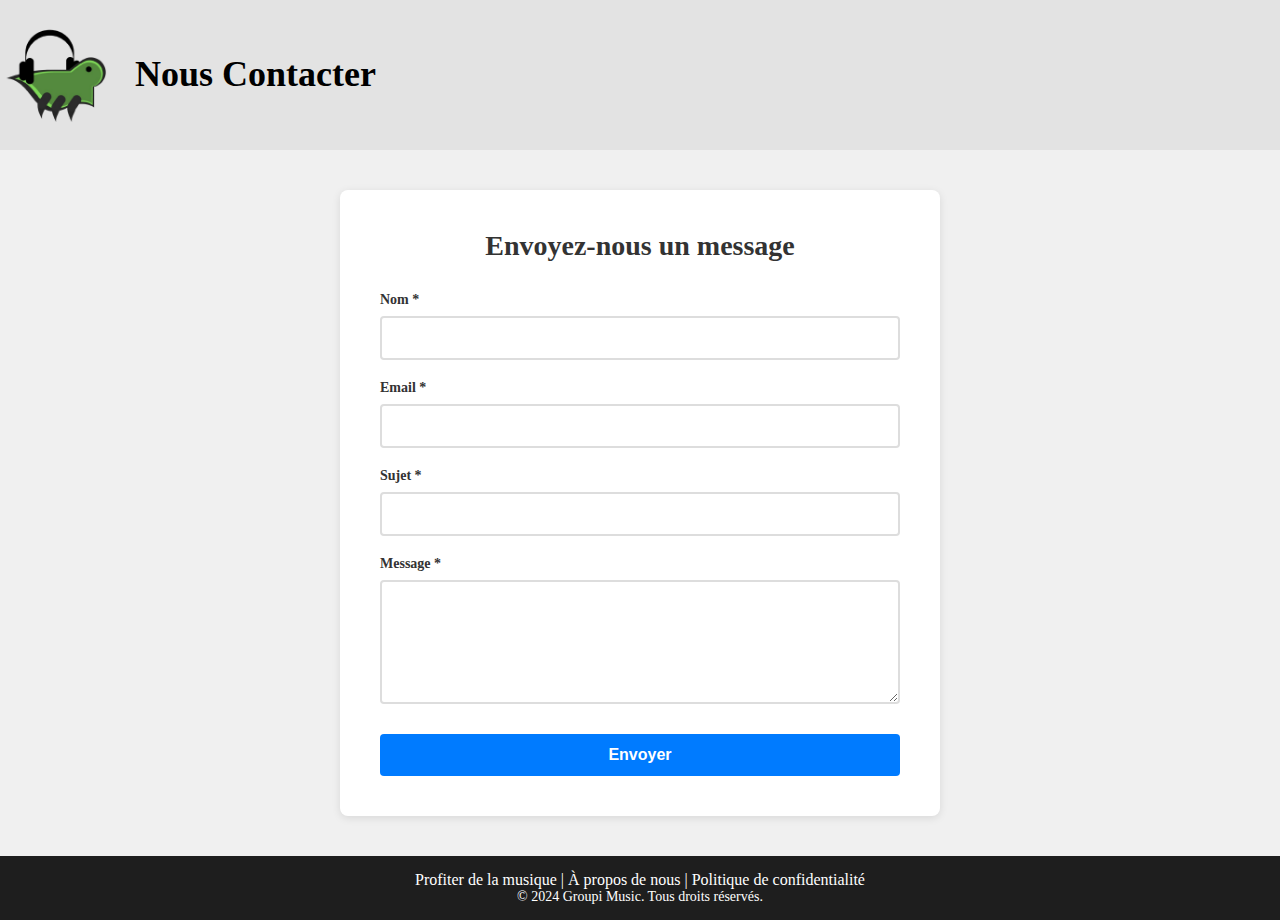
<file: assets/contact.html>
<!DOCTYPE html>
<html lang="fr">
<head>
    <meta charset="UTF-8">
    <meta name="viewport" content="width=device-width, initial-scale=1.0">
    <title>Nous Contacter - Groupi Music</title>
    <link rel="stylesheet" href="/statics/contact-style.css">
    <link rel="shortcut icon" type="image/png" href="/statics/image/logo_min.png"/>
</head>
<body>
    <header>
        <div class="logo-wrap" data-title="Groupi Music">
            <img class="logo" src="/statics/image/logo-v2.png" alt="logo site">
        </div>
        <h1 class="site-title">Nous Contacter</h1>
        <div class="search-placeholder"></div>
    </header>

    <main class="content-background">
        <div class="contact-container">
            <h2>Envoyez-nous un message</h2>
            <form id="contactForm" class="contact-form">
                <div class="form-group">
                    <label for="name">Nom *</label>
                    <input type="text" id="name" name="name" required>
                </div>

                <div class="form-group">
                    <label for="email">Email *</label>
                    <input type="email" id="email" name="email" required>
                </div>

                <div class="form-group">
                    <label for="subject">Sujet *</label>
                    <input type="text" id="subject" name="subject" required>
                </div>

                <div class="form-group">
                    <label for="message">Message *</label>
                    <textarea id="message" name="message" rows="6" required></textarea>
                </div>

                <button type="submit" class="submit-btn">Envoyer</button>
            </form>
            <div id="successMessage" class="success-message"></div>
        </div>
    </main>

    <footer>
    <div class="link">
        <a href="index.html">Profiter de la musique</a> |
        <a href="about_us.html">À propos de nous</a> |
        <a href="privacy.html">Politique de confidentialité</a>
    </div>
    <p>&copy; 2024 Groupi Music. Tous droits réservés.</p>
    </footer>
</body>
</html>
</file>
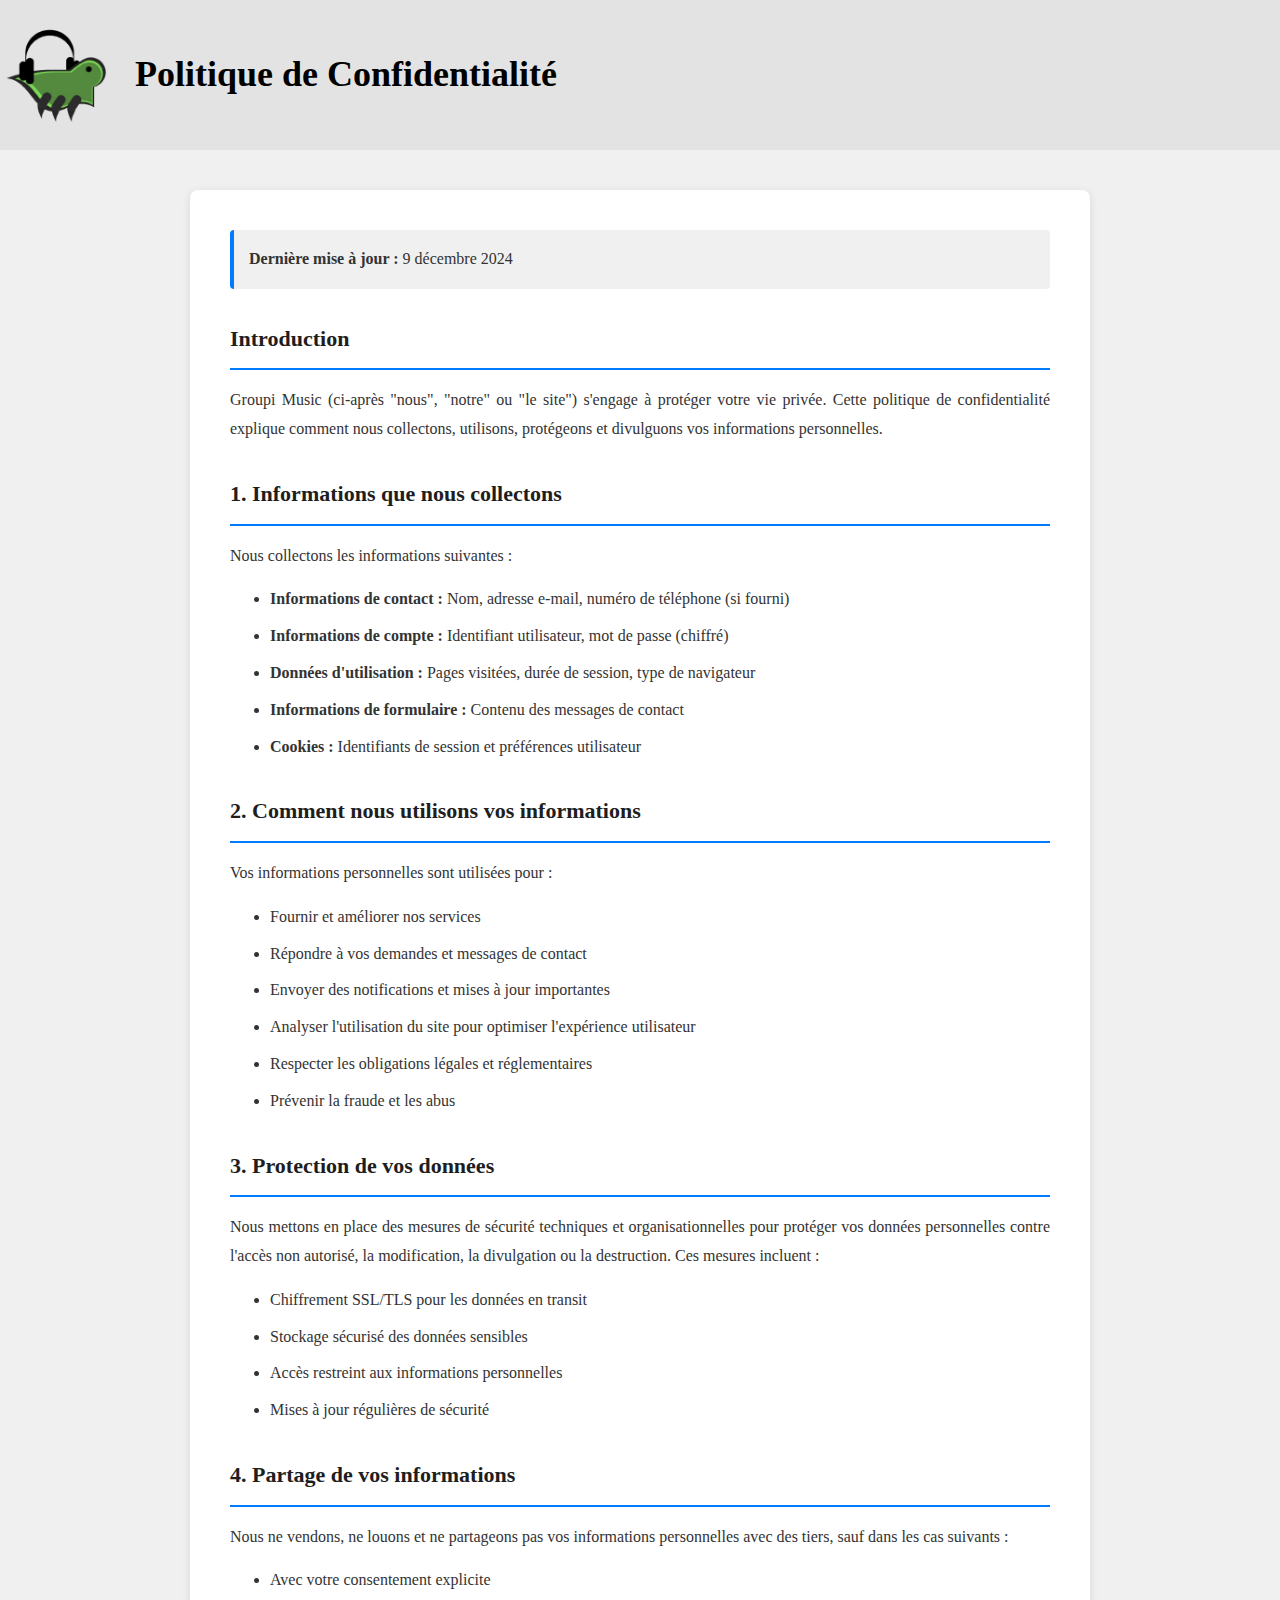
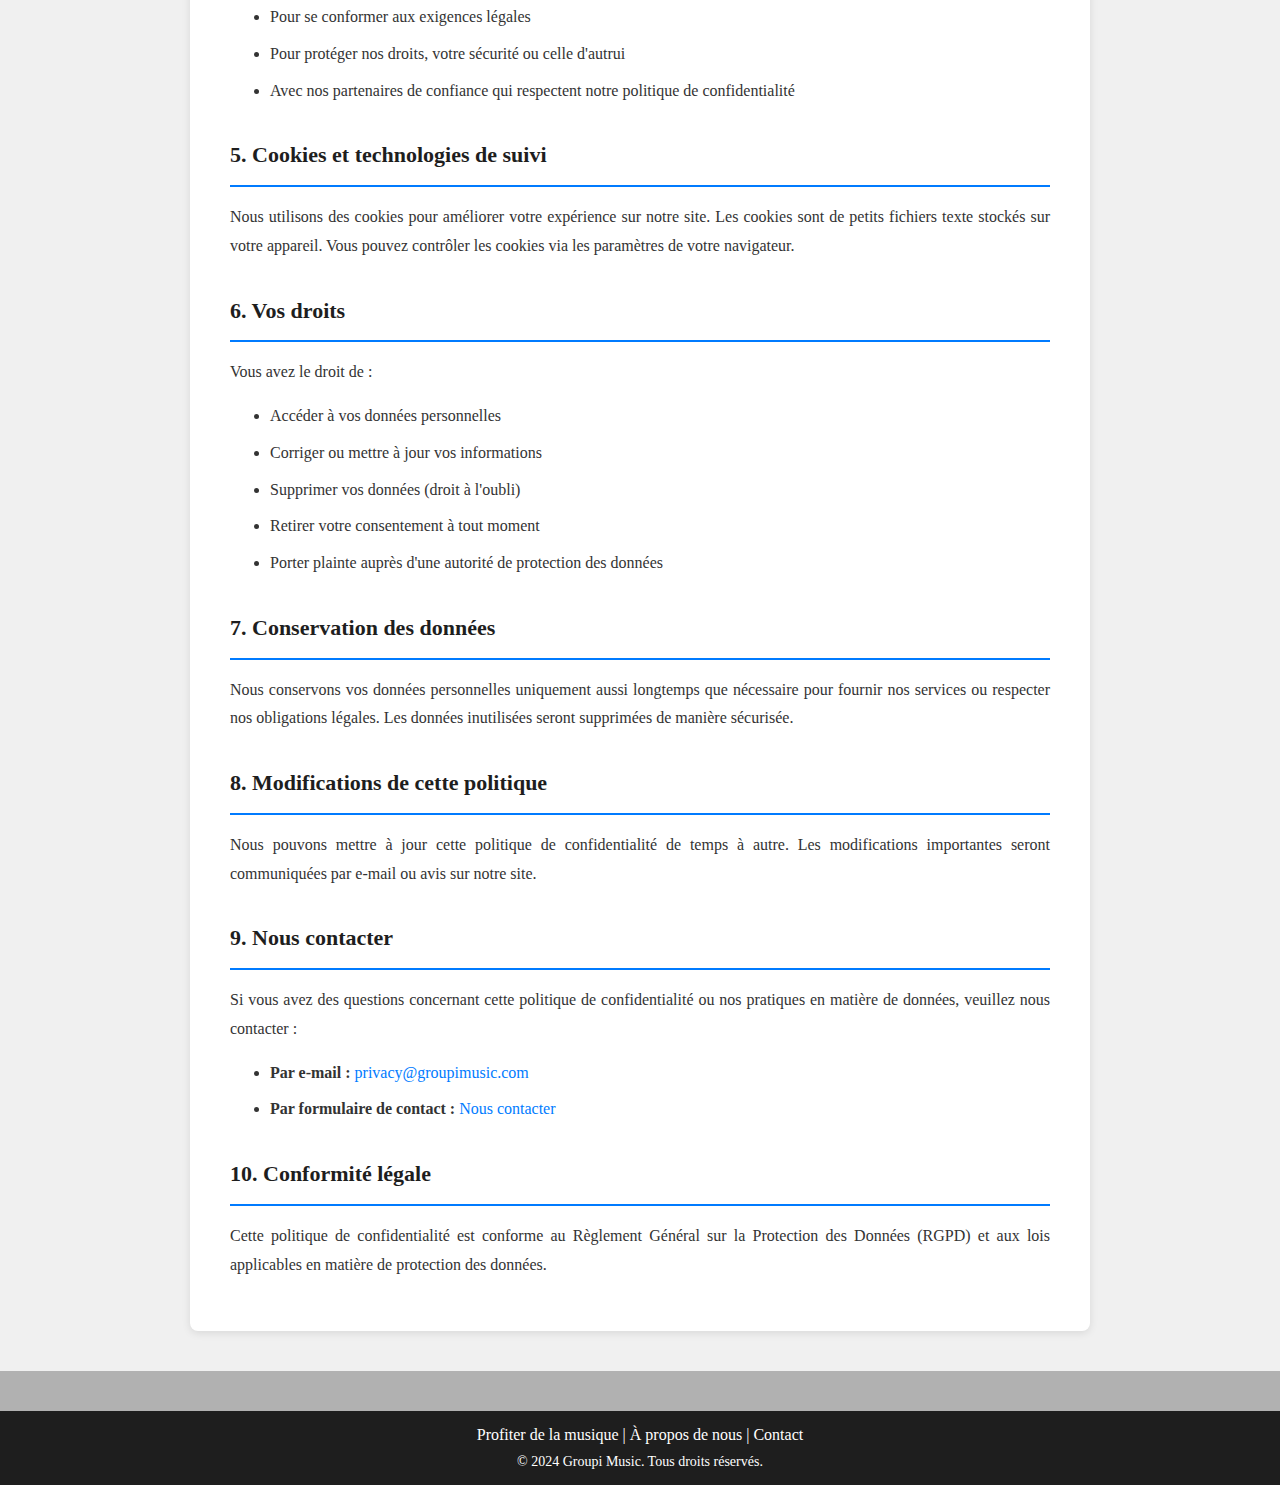
<file: assets/privacy.html>
<!DOCTYPE html>
<html lang="fr">
<head>
    <meta charset="UTF-8">
    <meta name="viewport" content="width=device-width, initial-scale=1.0">
    <title>Politique de Confidentialité - Groupi Music</title>
    <link rel="stylesheet" href="/statics/privacy-style.css">
    <link rel="shortcut icon" type="image/png" href="/statics/image/logo_min.png"/>
</head>
<body>
    <header>
        <div class="logo-wrap" data-title="Groupi Music">
            <img class="logo" src="/statics/image/logo-v2.png" alt="logo site">
        </div>
        <h1 class="site-title">Politique de Confidentialité</h1>
        <div class="search-placeholder"></div>
    </header>

    <main class="content-background">
        <div class="privacy-content">
            <div class="last-update">
                <strong>Dernière mise à jour :</strong> 9 décembre 2024
            </div>

            <h2>Introduction</h2>
            <p>
                Groupi Music (ci-après "nous", "notre" ou "le site") s'engage à protéger votre vie privée. 
                Cette politique de confidentialité explique comment nous collectons, utilisons, protégeons et 
                divulguons vos informations personnelles.
            </p>

            <h2>1. Informations que nous collectons</h2>
            <p>Nous collectons les informations suivantes :</p>
            <ul>
                <li><strong>Informations de contact :</strong> Nom, adresse e-mail, numéro de téléphone (si fourni)</li>
                <li><strong>Informations de compte :</strong> Identifiant utilisateur, mot de passe (chiffré)</li>
                <li><strong>Données d'utilisation :</strong> Pages visitées, durée de session, type de navigateur</li>
                <li><strong>Informations de formulaire :</strong> Contenu des messages de contact</li>
                <li><strong>Cookies :</strong> Identifiants de session et préférences utilisateur</li>
            </ul>

            <h2>2. Comment nous utilisons vos informations</h2>
            <p>Vos informations personnelles sont utilisées pour :</p>
            <ul>
                <li>Fournir et améliorer nos services</li>
                <li>Répondre à vos demandes et messages de contact</li>
                <li>Envoyer des notifications et mises à jour importantes</li>
                <li>Analyser l'utilisation du site pour optimiser l'expérience utilisateur</li>
                <li>Respecter les obligations légales et réglementaires</li>
                <li>Prévenir la fraude et les abus</li>
            </ul>

            <h2>3. Protection de vos données</h2>
            <p>
                Nous mettons en place des mesures de sécurité techniques et organisationnelles pour protéger 
                vos données personnelles contre l'accès non autorisé, la modification, la divulgation ou la destruction.
                Ces mesures incluent :
            </p>
            <ul>
                <li>Chiffrement SSL/TLS pour les données en transit</li>
                <li>Stockage sécurisé des données sensibles</li>
                <li>Accès restreint aux informations personnelles</li>
                <li>Mises à jour régulières de sécurité</li>
            </ul>

            <h2>4. Partage de vos informations</h2>
            <p>
                Nous ne vendons, ne louons et ne partageons pas vos informations personnelles avec des tiers, 
                sauf dans les cas suivants :
            </p>
            <ul>
                <li>Avec votre consentement explicite</li>
                <li>Pour se conformer aux exigences légales</li>
                <li>Pour protéger nos droits, votre sécurité ou celle d'autrui</li>
                <li>Avec nos partenaires de confiance qui respectent notre politique de confidentialité</li>
            </ul>

            <h2>5. Cookies et technologies de suivi</h2>
            <p>
                Nous utilisons des cookies pour améliorer votre expérience sur notre site. Les cookies sont 
                de petits fichiers texte stockés sur votre appareil. Vous pouvez contrôler les cookies via 
                les paramètres de votre navigateur.
            </p>

            <h2>6. Vos droits</h2>
            <p>Vous avez le droit de :</p>
            <ul>
                <li>Accéder à vos données personnelles</li>
                <li>Corriger ou mettre à jour vos informations</li>
                <li>Supprimer vos données (droit à l'oubli)</li>
                <li>Retirer votre consentement à tout moment</li>
                <li>Porter plainte auprès d'une autorité de protection des données</li>
            </ul>

            <h2>7. Conservation des données</h2>
            <p>
                Nous conservons vos données personnelles uniquement aussi longtemps que nécessaire pour 
                fournir nos services ou respecter nos obligations légales. Les données inutilisées seront 
                supprimées de manière sécurisée.
            </p>

            <h2>8. Modifications de cette politique</h2>
            <p>
                Nous pouvons mettre à jour cette politique de confidentialité de temps à autre. 
                Les modifications importantes seront communiquées par e-mail ou avis sur notre site.
            </p>

            <h2>9. Nous contacter</h2>
            <p>
                Si vous avez des questions concernant cette politique de confidentialité ou nos pratiques 
                en matière de données, veuillez nous contacter :
            </p>
            <ul>
                <li><strong>Par e-mail :</strong> <a href="mailto:privacy@groupimusic.com">privacy@groupimusic.com</a></li>
                <li><strong>Par formulaire de contact :</strong> <a href="contact.html">Nous contacter</a></li>
            </ul>

            <h2>10. Conformité légale</h2>
            <p>
                Cette politique de confidentialité est conforme au Règlement Général sur la Protection des Données (RGPD) 
                et aux lois applicables en matière de protection des données.
            </p>
        </div>
    </main>

    <footer>
        <div class="link">
            <a href="index.html">Profiter de la musique</a> |
            <a href="about_us.html">À propos de nous</a> |
            <a href="contact.html">Contact</a>
        </div>
        <p>&copy; 2024 Groupi Music. Tous droits réservés.</p>
    </footer>
</body>
</html>
</file>
<file: statics/privacy-style.css>
html, body {
        margin: 0;
    padding: 0;
    height: 100%;
    background-color: #f0f0f0; 
    box-sizing: border-box;
    background-image:url('/statics/image/background.png');
}

*, *::before, *::after {
    box-sizing: inherit;
}

/* En-tête */
header {
    display: flex;
    align-items: center;
    gap: 15px;
    justify-content: space-between;
    background-color: #e3e3e3;
    box-shadow: 0 2px 4px rgba(0, 0, 0, 0.1);
    min-height: 150px;
    width: 100%;
    margin: 0;
    border-radius: 0;
    box-sizing: border-box;
}

.logo {
    width: 120px;
    height: auto;
    display: block;
}

.logo-wrap {
    display: inline-flex;
    align-items: center;
}

.site-title {
    margin: 0;
    padding: 0;
    color: #000000;
    font-size: 36px;
    line-height: 1.2;
    flex: 1;
}

.search-placeholder {
    width: 300px;
}

/* Floating title du logo */
.floating-title {
    position: fixed;
    color: inherit;
    font-weight: 600;
    pointer-events: none;
    background: none;
    padding: 0;
    margin: 0;
    white-space: nowrap;
    opacity: 0;
    transform-origin: left center;
    z-index: 9999;
    transition: transform 220ms cubic-bezier(.2,.8,.2,1), left 220ms, top 220ms, opacity 180ms ease;
    transform: translateY(-50%) scale(0.95);
}

.logo-wrap:hover .logo {
    transform: scale(1.03);
    transition: transform 220ms ease;
}

/* Contenu principal */
.content-background {
    background-color: #f0f0f0;
    padding: 40px 20px;
    min-height: calc(100vh - 200px);
}

/* Contenu de la page Politique de Confidentialité */
.privacy-content {
    max-width: 900px;
    margin: 0 auto;
    background-color: #ffffff;
    padding: 40px;
    border-radius: 8px;
    box-shadow: 0 2px 8px rgba(0, 0, 0, 0.1);
    line-height: 1.8;
    color: #333;
}

.privacy-content h2 {
    margin-top: 30px;
    margin-bottom: 15px;
    color: #1e1e1e;
    font-size: 22px;
    border-bottom: 2px solid #007BFF;
    padding-bottom: 10px;
}

.privacy-content h3 {
    margin-top: 20px;
    margin-bottom: 10px;
    color: #333;
    font-size: 16px;
}

.privacy-content p {
    margin-bottom: 12px;
    text-align: justify;
}

.privacy-content ul {
    margin: 15px 0 15px 20px;
    padding-left: 20px;
}

.privacy-content li {
    margin-bottom: 8px;
}

.privacy-content a {
    color: #007BFF;
    text-decoration: none;
}

.privacy-content a:hover {
    text-decoration: underline;
}

/* Zone de mise à jour */
.last-update {
    background-color: #f0f0f0;
    padding: 15px;
    border-left: 4px solid #007BFF;
    margin-bottom: 30px;
    border-radius: 4px;
}

/* Pied de page */
footer {
    background-color: #1e1e1e;
    color: #ffffff;
    text-align: center;
    padding: 15px 0;
    position: relative;
    bottom: 0;
    width: 100%;
    box-sizing: border-box;
    margin-top: 40px;
}

footer p {
    margin: 0;
    font-size: 14px;
}

footer a {
    color: #ffffff;
    text-decoration: none;
}

footer a:hover {
    color: #cccccc;
    text-decoration: underline;
}

footer .link {
    margin-bottom: 10px;
}

/* Responsive */
@media (max-width: 768px) {
    .privacy-content {
        padding: 20px;
    }

    .site-title {
        font-size: 24px;
    }

    header {
        flex-wrap: wrap;
        gap: 10px;
    }

    .search-placeholder {
        display: none;
    }
}

a {
    color: inherit;
    text-decoration: none;
}

a:visited {
    color: inherit;
}

a:hover {
    color: inherit;
    text-decoration: underline;
}

/* Responsive Design for Images and Layout */
@media (max-width: 1024px) {
    .content-background {
        padding: 30px 15px;
    }
    
    .privacy-content {
        padding: 30px;
    }
}

@media (max-width: 768px) {
    header {
        flex-wrap: wrap;
        gap: 10px;
        min-height: auto;
        padding: 15px;
    }
    
    .site-title {
        font-size: 24px;
        flex-basis: 100%;
    }
    
    .content-background {
        padding: 20px 10px;
    }
    
    .privacy-content {
        padding: 20px;
        margin: 10px 0;
    }
    
    .privacy-content h2 {
        font-size: 18px;
    }
    
    .privacy-content h3 {
        font-size: 16px;
    }
}

@media (max-width: 480px) {
    header {
        min-height: auto;
        padding: 10px;
    }
    
    .site-title {
        font-size: 20px;
    }
    
    .content-background {
        padding: 15px 5px;
    }
    
    .privacy-content {
        padding: 15px;
    }
    
    .privacy-content h2 {
        font-size: 16px;
        margin-top: 20px;
    }
    
    .privacy-content h3 {
        font-size: 14px;
        margin-top: 15px;
    }
    
    .privacy-content p,
    .privacy-content li {
        font-size: 14px;
    }
}
</file>
<file: statics/contact-style.css>
/* Reset des marges et padding */
html, body {
    margin: 0;
    padding: 0;
    height: 100%;
    background-color: #f0f0f0; 
    box-sizing: border-box;
    background-image:url('/statics/image/background.png');
}

*, *::before, *::after {
    box-sizing: inherit;
}

/* En-tête */
header {
    display: flex;
    align-items: center;
    gap: 15px;
    justify-content: space-between;
    background-color: #e3e3e3;
    box-shadow: 0 2px 4px rgba(0, 0, 0, 0.1);
    min-height: 150px;
    width: 100%;
    margin: 0;
    border-radius: 0;
    box-sizing: border-box;
}

.logo {
    width: 120px;
    height: auto;
    display: block;
}

.logo-wrap {
    display: inline-flex;
    align-items: center;
}

.site-title {
    margin: 0;
    padding: 0;
    color: #000000;
    font-size: 36px;
    line-height: 1.2;
    flex: 1;
}

.search-placeholder {
    width: 300px;
}

/* Contenu principal */
.content-background {
    background-color: #f0f0f0;
    padding: 40px 20px;
    min-height: calc(100vh - 200px);
}

.contact-container {
    max-width: 600px;
    margin: 0 auto;
    background-color: #ffffff;
    padding: 40px;
    border-radius: 8px;
    box-shadow: 0 2px 8px rgba(0, 0, 0, 0.1);
}

.contact-container h2 {
    margin-top: 0;
    margin-bottom: 30px;
    color: #333;
    font-size: 28px;
    text-align: center;
}

/* Formulaire */
.contact-form {
    display: flex;
    flex-direction: column;
    gap: 20px;
}

.form-group {
    display: flex;
    flex-direction: column;
}

.form-group label {
    margin-bottom: 8px;
    color: #333;
    font-weight: 600;
    font-size: 14px;
}

.form-group input,
.form-group textarea {
    padding: 12px;
    border: 2px solid #ddd;
    border-radius: 4px;
    font-size: 14px;
    font-family: Arial, sans-serif;
    transition: border-color 0.3s;
}

.form-group input:focus,
.form-group textarea:focus {
    outline: none;
    border-color: #007BFF;
    box-shadow: 0 0 8px rgba(0, 123, 255, 0.2);
}

/* Bouton */
.submit-btn {
    padding: 12px 24px;
    background-color: #007BFF;
    color: white;
    border: none;
    border-radius: 4px;
    font-size: 16px;
    font-weight: 600;
    cursor: pointer;
    transition: background-color 0.3s;
    margin-top: 10px;
}

.submit-btn:hover {
    background-color: #0056b3;
}

.submit-btn:active {
    transform: scale(0.98);
}

/* Message de succès */
.success-message {
    display: none;
    margin-top: 20px;
    padding: 15px;
    background-color: #d4edda;
    color: #155724;
    border: 1px solid #c3e6cb;
    border-radius: 4px;
    text-align: center;
    font-weight: 500;
}

/* Pied de page */
footer {
    background-color: #1e1e1e;
    color: #ffffff;
    text-align: center;
    padding: 15px 0;
    position: relative;
    bottom: 0;
    width: 100%;
    box-sizing: border-box;
}

footer p {
    margin: 0;
    font-size: 14px;
}

/* Responsive */
@media (max-width: 768px) {
    .contact-container {
        padding: 20px;
    }

    .site-title {
        font-size: 24px;
    }

    header {
        flex-wrap: wrap;
        gap: 10px;
    }

    .search-placeholder {
        display: none;
    }
}

a {
    color: inherit;
    text-decoration: none;
}

a:visited {
    color: inherit;
}

a:hover {
    color: inherit;
    text-decoration: underline;
}

/* Responsive Design for Images and Layout */
@media (max-width: 1024px) {
    .content-background {
        padding: 30px 15px;
    }
    
    .contact-container {
        padding: 30px;
    }
}

@media (max-width: 768px) {
    header {
        flex-wrap: wrap;
        gap: 10px;
        min-height: auto;
        padding: 15px;
    }
    
    .site-title {
        font-size: 24px;
        flex-basis: 100%;
    }
    
    .content-background {
        padding: 20px 10px;
    }
    
    .contact-container {
        padding: 20px;
        margin: 10px 0;
    }
    
    .contact-container h2 {
        font-size: 24px;
    }
    
    .form-group input,
    .form-group textarea {
        padding: 10px;
        font-size: 14px;
    }
    
    .submit-btn {
        padding: 12px;
        font-size: 16px;
    }
}

@media (max-width: 480px) {
    header {
        min-height: auto;
        padding: 10px;
    }
    
    .site-title {
        font-size: 20px;
    }
    
    .content-background {
        padding: 15px 5px;
    }
    
    .contact-container {
        padding: 15px;
    }
    
    .contact-container h2 {
        font-size: 20px;
        margin-bottom: 20px;
    }
    
    .form-group {
        gap: 5px;
    }
    
    .form-group label {
        font-size: 12px;
    }
    
    .form-group input,
    .form-group textarea {
        padding: 8px;
        font-size: 13px;
    }
    
    .submit-btn {
        padding: 10px;
        font-size: 14px;
    }
}
</file>
